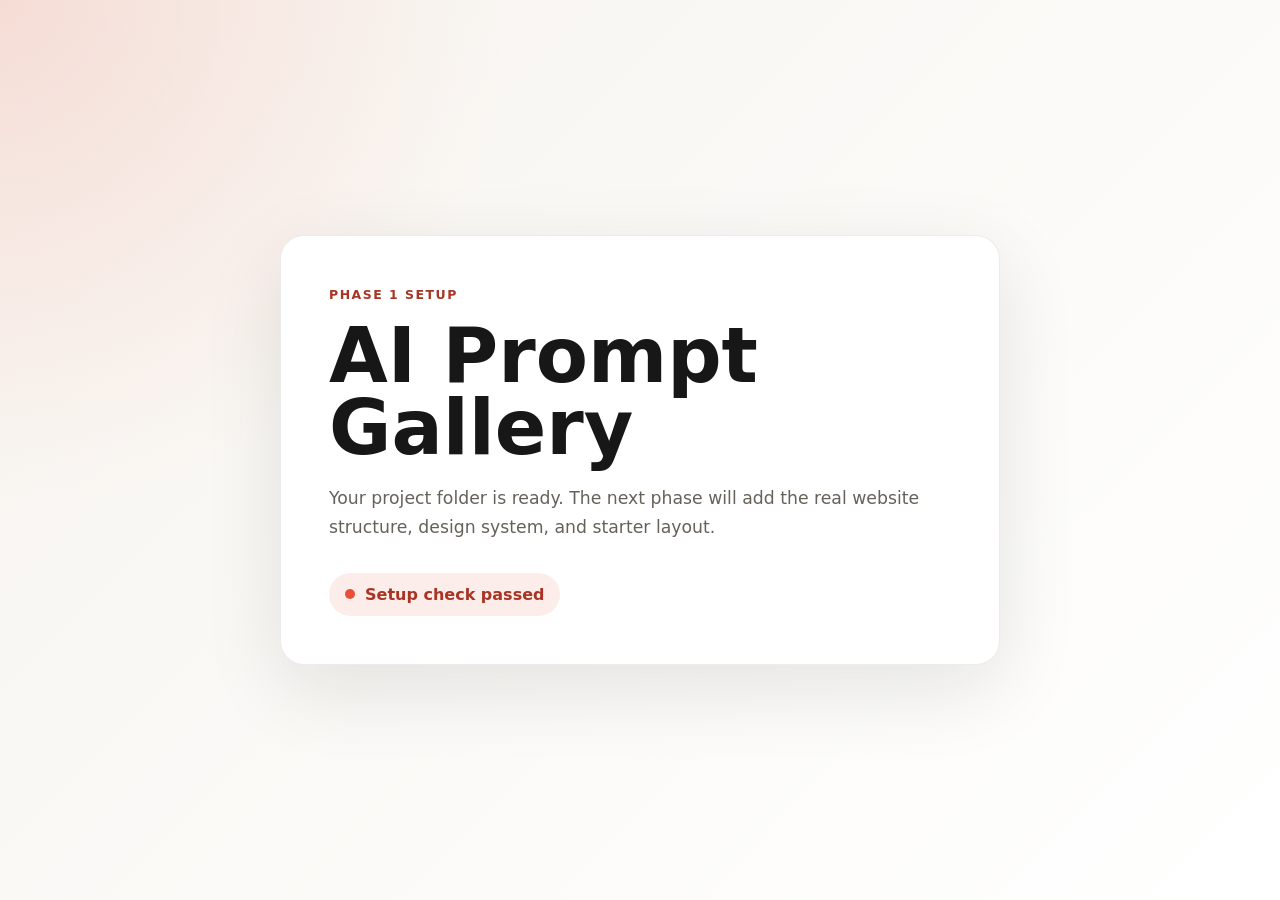
<file: setup-check.html>
<!doctype html>
<html lang="en">
  <head>
    <meta charset="UTF-8" />
    <meta name="viewport" content="width=device-width, initial-scale=1.0" />
    <title>AI Prompt Gallery - Setup Check</title>
    <style>
      :root {
        color-scheme: light dark;
        --bg: #f7f4ef;
        --text: #171717;
        --muted: #66615a;
        --panel: #ffffff;
        --accent: #e94f37;
        --accent-dark: #a93424;
      }

      * {
        box-sizing: border-box;
      }

      body {
        min-height: 100vh;
        margin: 0;
        display: grid;
        place-items: center;
        background:
          radial-gradient(circle at top left, rgba(233, 79, 55, 0.14), transparent 32rem),
          linear-gradient(135deg, #f7f4ef 0%, #ffffff 100%);
        color: var(--text);
        font-family:
          Inter, ui-sans-serif, system-ui, -apple-system, BlinkMacSystemFont, "Segoe UI", sans-serif;
      }

      main {
        width: min(92vw, 720px);
        padding: 48px;
        border: 1px solid rgba(23, 23, 23, 0.08);
        border-radius: 24px;
        background: var(--panel);
        box-shadow: 0 24px 80px rgba(23, 23, 23, 0.1);
      }

      .eyebrow {
        margin: 0 0 14px;
        color: var(--accent-dark);
        font-size: 0.78rem;
        font-weight: 800;
        letter-spacing: 0.12em;
        text-transform: uppercase;
      }

      h1 {
        margin: 0;
        font-size: clamp(2.2rem, 6vw, 4.75rem);
        line-height: 0.95;
        letter-spacing: 0;
      }

      p {
        max-width: 58ch;
        margin: 20px 0 0;
        color: var(--muted);
        font-size: 1.08rem;
        line-height: 1.7;
      }

      .status {
        display: inline-flex;
        align-items: center;
        gap: 10px;
        margin-top: 30px;
        padding: 12px 16px;
        border-radius: 999px;
        background: rgba(233, 79, 55, 0.1);
        color: var(--accent-dark);
        font-weight: 800;
      }

      .dot {
        width: 10px;
        height: 10px;
        border-radius: 50%;
        background: var(--accent);
      }

      @media (prefers-color-scheme: dark) {
        :root {
          --bg: #10100f;
          --text: #f4f0e8;
          --muted: #b8afa4;
          --panel: #181715;
          --accent-dark: #ffad9f;
        }

        body {
          background:
            radial-gradient(circle at top left, rgba(233, 79, 55, 0.18), transparent 32rem),
            linear-gradient(135deg, #10100f 0%, #1b1a18 100%);
        }

        main {
          border-color: rgba(244, 240, 232, 0.1);
          box-shadow: 0 24px 80px rgba(0, 0, 0, 0.3);
        }
      }

      @media (max-width: 560px) {
        main {
          padding: 30px;
          border-radius: 18px;
        }
      }
    </style>
  </head>
  <body>
    <main>
      <p class="eyebrow">Phase 1 setup</p>
      <h1>AI Prompt Gallery</h1>
      <p>
        Your project folder is ready. The next phase will add the real website structure,
        design system, and starter layout.
      </p>
      <div class="status">
        <span class="dot" aria-hidden="true"></span>
        Setup check passed
      </div>
    </main>
  </body>
</html>
</file>
